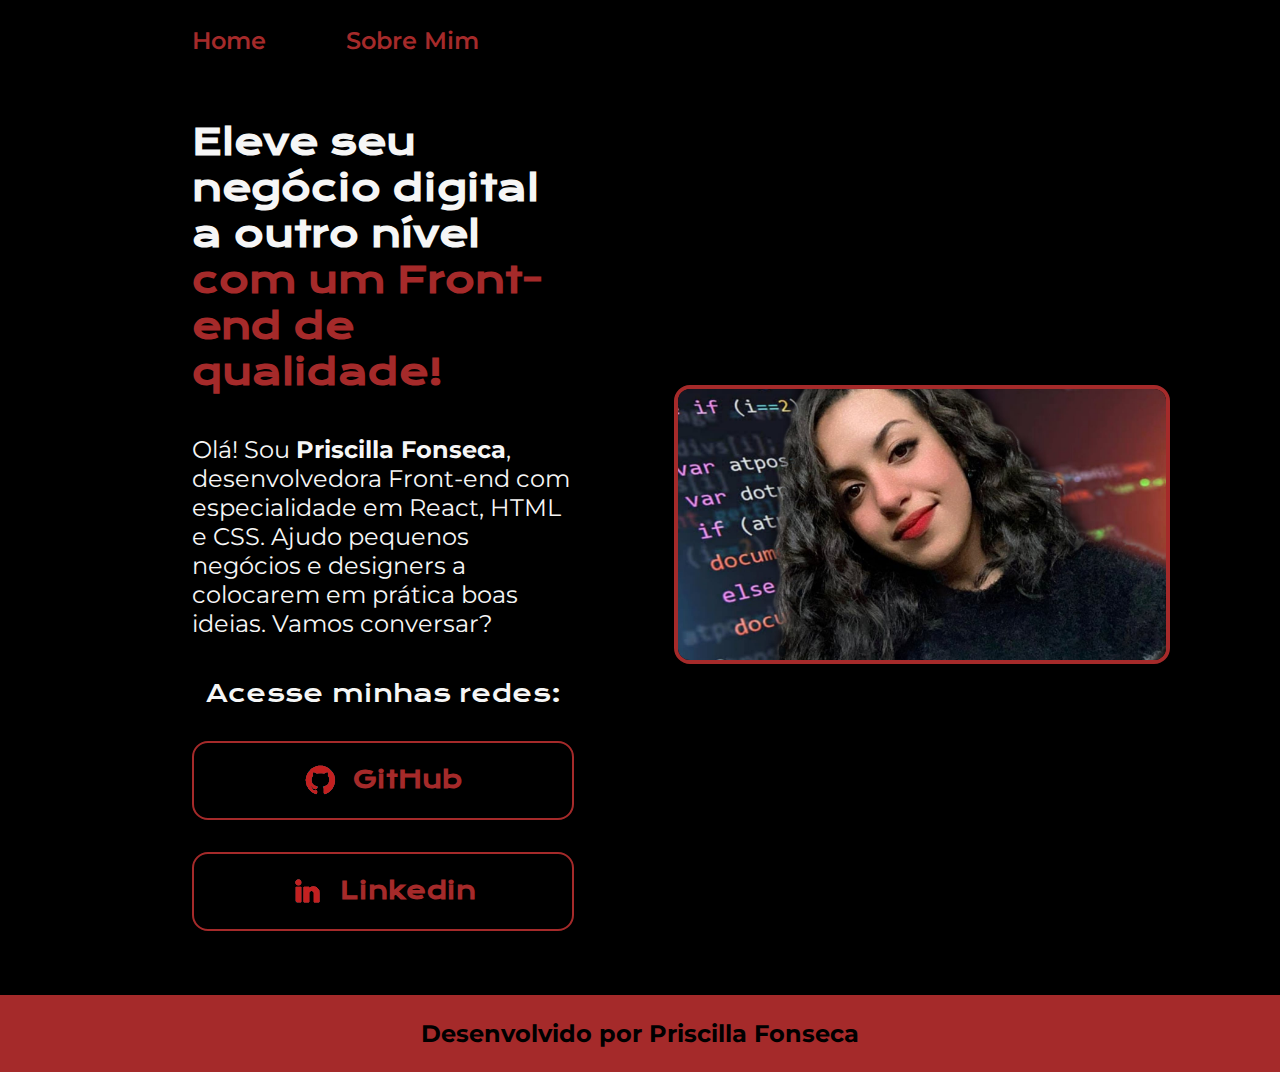
<file: Portifólio/index.html>
<!DOCTYPE html>
<html lang="pt-br"> <!-- Lang irá definir a língua oficial do elemento que estamos trabalhando.-->
<head>
    <meta charset="UTF-8"> <!-- O charset é a codificação do caracteres que irão ser usados. O UTF-8 é o mais usado no mundo-->
    <meta http-equiv="X-UA-Compatible" content="IE=edge"> <!--Serve para utilizar sempre a versão mais recen te do navegador, nesse caso no edge-->
    <meta name="viewport" content="width=device-width, initial-scale=1.0"> <!--Aqui iremos colocar a largura do dispositivo que irá acessar nossa página-->
    <title>Portifólio</title> <!--Nome que irá aparecer na aba-->
    <link rel="stylesheet" href="./styles/style.css"> <!--iremos fazer o link com o css, com o rel iremos dizer qual a relação, e depois colocamos a referÊncia que é o arquivo css-->
</head>
<body>
    <header class="cabecalho">
        <nav class="cabecalho__menu"><!-- usada para inserir os links que podem ser navegados na página -->
            <a class="cabecalho__menu__link" href="index.html">Home</a>
            <a class="cabecalho__menu__link" href="about.html">Sobre Mim</a>
        </nav>
    </header>
    <main class="apresentacao"> <!--esse elemento pai contém os elementos filhos que  queremos posicionar-->
        <section class="apresentacao__conteudo"> <!--agrupamento de elementos que estão tentando dizer uma coisa só-->
            <h1 class="apresentacao__conteudo__titulo">Eleve seu negócio digital a outro nível <strong class="titulo-destaque">com um Front-end de qualidade!</strong></h1> <!--Strong é uma tag que da mais destaque no texto-->
            <p class="apresentacao__conteudo__texto">Olá! Sou <strong>Priscilla Fonseca</strong>, desenvolvedora Front-end com especialidade em React, HTML e CSS. Ajudo pequenos negócios e designers a colocarem em prática boas ideias. Vamos conversar?</p>
            <div class="apresentacao__links"> <!--usado de forma semantica para separar o contedúdo visualmente usando o Flexbox-->
                <h2 class="apresentacao__links__subtitulo">Acesse minhas redes:</h2> 
                <a class="apresentacao__links__link" href="https://github.com/Priscilla1109">
                    <img src="./assets/github.png"> <!--como colocamos as imagens dentro de uma pasta, precisamos colocar o diretório para localizar elas-->
                    GitHub
                </a>
                <a class="apresentacao__links__link" href="https://www.linkedin.com/in/priscilla-fonseca-888b79171/">
                    <img src="./assets/linkedin.png">
                    Linkedin
                </a>
            </div>
        </section>
        <img class="minha__foto" src="./assets/minha foto.jpg" alt="Foto Priscilla Fonseca">
    </main>
    <footer class="rodape">
        <p><strong>Desenvolvido por Priscilla Fonseca</strong></p>
    </footer>
</body>
</html>
</file>
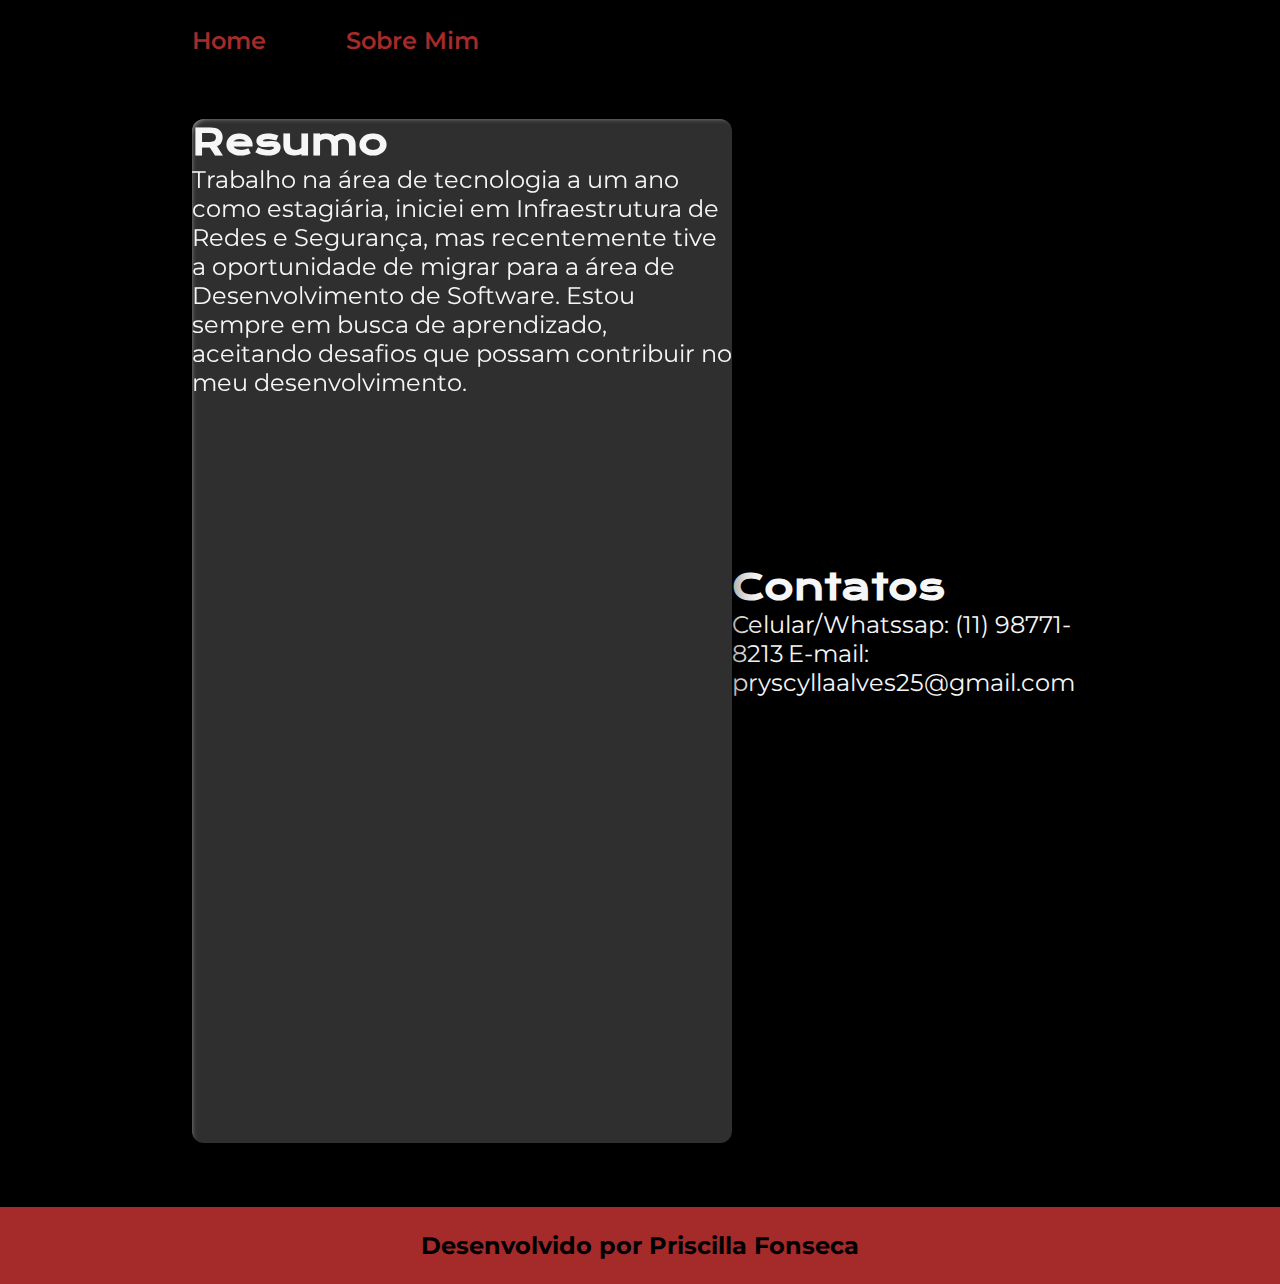
<file: Portifólio/about.html>
<!DOCTYPE html>
<html lang="pt-br">
<head>
    <meta charset="UTF-8">
    <meta name="viewport" content="width=device-width, initial-scale=1.0">
    <title>Sobre Mim</title>
    <link rel="stylesheet" href="./styles/style.css">
</head>
<body>
    <header class="cabecalho">
        <nav class="cabecalho__menu"><!-- usada para inserir os links que podem ser navegados na página -->
            <a class="cabecalho__menu__link" href="index.html">Home</a>
            <a class="cabecalho__menu__link" href="about.html">Sobre Mim</a>
        </nav>
    </header>

    <main class="apresentacao">
        <section class="apresentacao__conteudo__resumo">
            <h1 class="apresentacao__conteudo__titulo">Resumo</h1>
                <p1 class="apresentacao__conteudo__texto">Trabalho na área de tecnologia a um ano como estagiária, iniciei em Infraestrutura de Redes e Segurança, mas recentemente tive a oportunidade de migrar para a área de Desenvolvimento de Software. Estou sempre em busca de aprendizado, aceitando desafios que possam contribuir no meu desenvolvimento.</p1>
        </section>
        <section>
            <h1 class="apresentacao__conteudo__titulo">Contatos</h1>
                <p1 class="apresentacao__conteudo__texto">Celular/Whatssap: (11) 98771-8213</p1>
                <p2 class="apresentacao__conteudo__texto">E-mail: pryscyllaalves25@gmail.com</p2> 
        </section>
    </main>

    <footer class="rodape">
        <p><strong>Desenvolvido por Priscilla Fonseca</strong></p>
    </footer>
</body>
</html>
</file>
<file: Portifólio/styles/style.css>
@import url('https://fonts.googleapis.com/css2?family= Krona +One & display=swap');
@import url('https://fonts.googleapis.com/css2?family=Krona+One&family=Montserrat:wght@100&display=swap');
@import url('https://fonts.googleapis.com/css2?family=Krona+One&family=Montserrat:wght@100;600&display=swap');

:root{ /*aqui declaramos as variaveis das cores que iremos usar no nosso código*/
    --cor-primaria: #000000;
    --cor-secundaria: #f6f6f6;
    --cor-terciaria: #a52a2a;
    --cor-hover: #272727;

    --fonte-primaria: 'Krona One', sans-serif;
    --fonte-secundaria: 'Montserrat', sans-serif;
}

* {
    margin: 0;
    padding: 0;
}

body {
    /* height: 100vh; definimos a altura da tela igual a 100% do view port height */
    box-sizing: border-box; /*limita o tamanho do conteúdo*/
    background-color: var(--cor-primaria); /*iremos definir a cor de fundo do nosso site*/
    color: var(--cor-secundaria)/*usado para mudar apenas a cor do texto*/
}

.cabecalho{
    padding: 2% 0% 0% 15%; /*usado para espaçar nossas ancoras para o lado*/
}

.cabecalho__menu{
    display: flex;
    gap: 80px;
}

.cabecalho__menu__link{
    font-family: var(--fonte-secundaria);
    font-size: 24px;
    font-weight: 600;
    color: var(--cor-terciaria);
    text-decoration: none;
}

.apresentacao {
    padding: 5% 15%; /*vertical e horizontal*/
    display: flex;
    align-items: center;
    justify-content: space-between; /*irá dar um espaço entre o conteúdo e a imagem */
}

.apresentacao__conteudo{
    width: 615px; /*largura do conteúdo*/
    display: flex;
    flex-direction: column; /*faz nosso conteúdo ficar na vertical*/
    gap: 40px;
}

.apresentacao__conteudo__resumo{
    width: 540px;
    height: 1024px;
    flex-shrink: 0;
    border-radius: 12px;
    background: rgba(233, 233, 233, 0.20);
    box-shadow: 4px 4px 6px -6px rgba(255, 255, 255, 0.81) inset, 2px 11px 27px 1px rgba(0, 0, 0, 0.50);
    backdrop-filter: blur(1.5px);
}

.apresentacao__conteudo__titulo{
    font-size: 36px;
    font-family: var(--fonte-primaria); /*iremos colar de acordo com o que achamos no Google Fonts*/
}

.titulo-destaque { /*irá mudar a cor da parte do código em html que estiver dentro dessa tag*/
    color: var(--cor-terciaria); 
}

.apresentacao__conteudo__texto{
    font-size: 24px;
    font-family: var(--fonte-secundaria);
}

.apresentacao__links{
    display: flex;
    flex-direction: column;
    justify-content: space-between;
    align-items: center;
    gap: 32px; /*adiciona espaço entre os botões*/
}

.apresentacao__links__subtitulo{
    font-family: var(--fonte-primaria);
    font-weight: 400;
    font-size: 24px;
}

.apresentacao__links__link{
    display: flex;
    justify-content: center;
    gap: 16px;
    width: 378px; /*largura*/
    text-align: center; /*vai alinhar o texto dos botões no centro*/
    border-radius: 16px; /*raio de arredondamento da borda*/
    font-size: 24px;
    font-weight: 600; /*peso da fonte para ficar em negrito*/
    padding: 21.5px 0px; /*primeiro valor será do eixo vertical, o segundo será do eixo horizontal*/
    text-decoration: none; /*serve para retirar a decoração do texto, como o sublinhado dos links*/
    color: var(--cor-terciaria);
    font-family: var(--fonte-primaria);
    border: 2px solid var(--cor-terciaria); /*o primeiro valor será o tamanho, em seguida o tipo de borda e depois a cor*/
}

.apresentacao__conteudo__texto__experiencia{
    display: flex;
    justify-content: center;
    gap: 16px;
    width: 100%; /*largura*/
    font-size: 24px;
    padding: 21.5px 0px; /*primeiro valor será do eixo vertical, o segundo será do eixo horizontal*/
    color: var(--cor-secundaria);
    font-family: var(--fonte-secundaria);
    
}

.apresentacao__links__link:hover {
    background-color: var(--cor-hover);
}

.minha__foto{
    margin-left: 100px;
    max-width: 488px;
    max-height: 550px;
    width: auto; /*deixa a imagem com tamanho proporcional*/
    height: auto;
    border: 4px var(--cor-terciaria) solid; 
    border-radius: 16px; /*deixa a borda arredondada*/
}

.rodape {
    padding: 24px; /*vai mexer no tamanho da faixa*/
    color: var(--cor-primaria);
    background-color: var(--cor-terciaria);
    text-align: center;
    font-family: var(--fonte-secundaria);
    font-size: 24px;
    font-weight: 400;
}

.logo{ 
    display: flex;
    align-items: center;
    justify-content: space-between;
    flex-direction: row;
}
</file>
